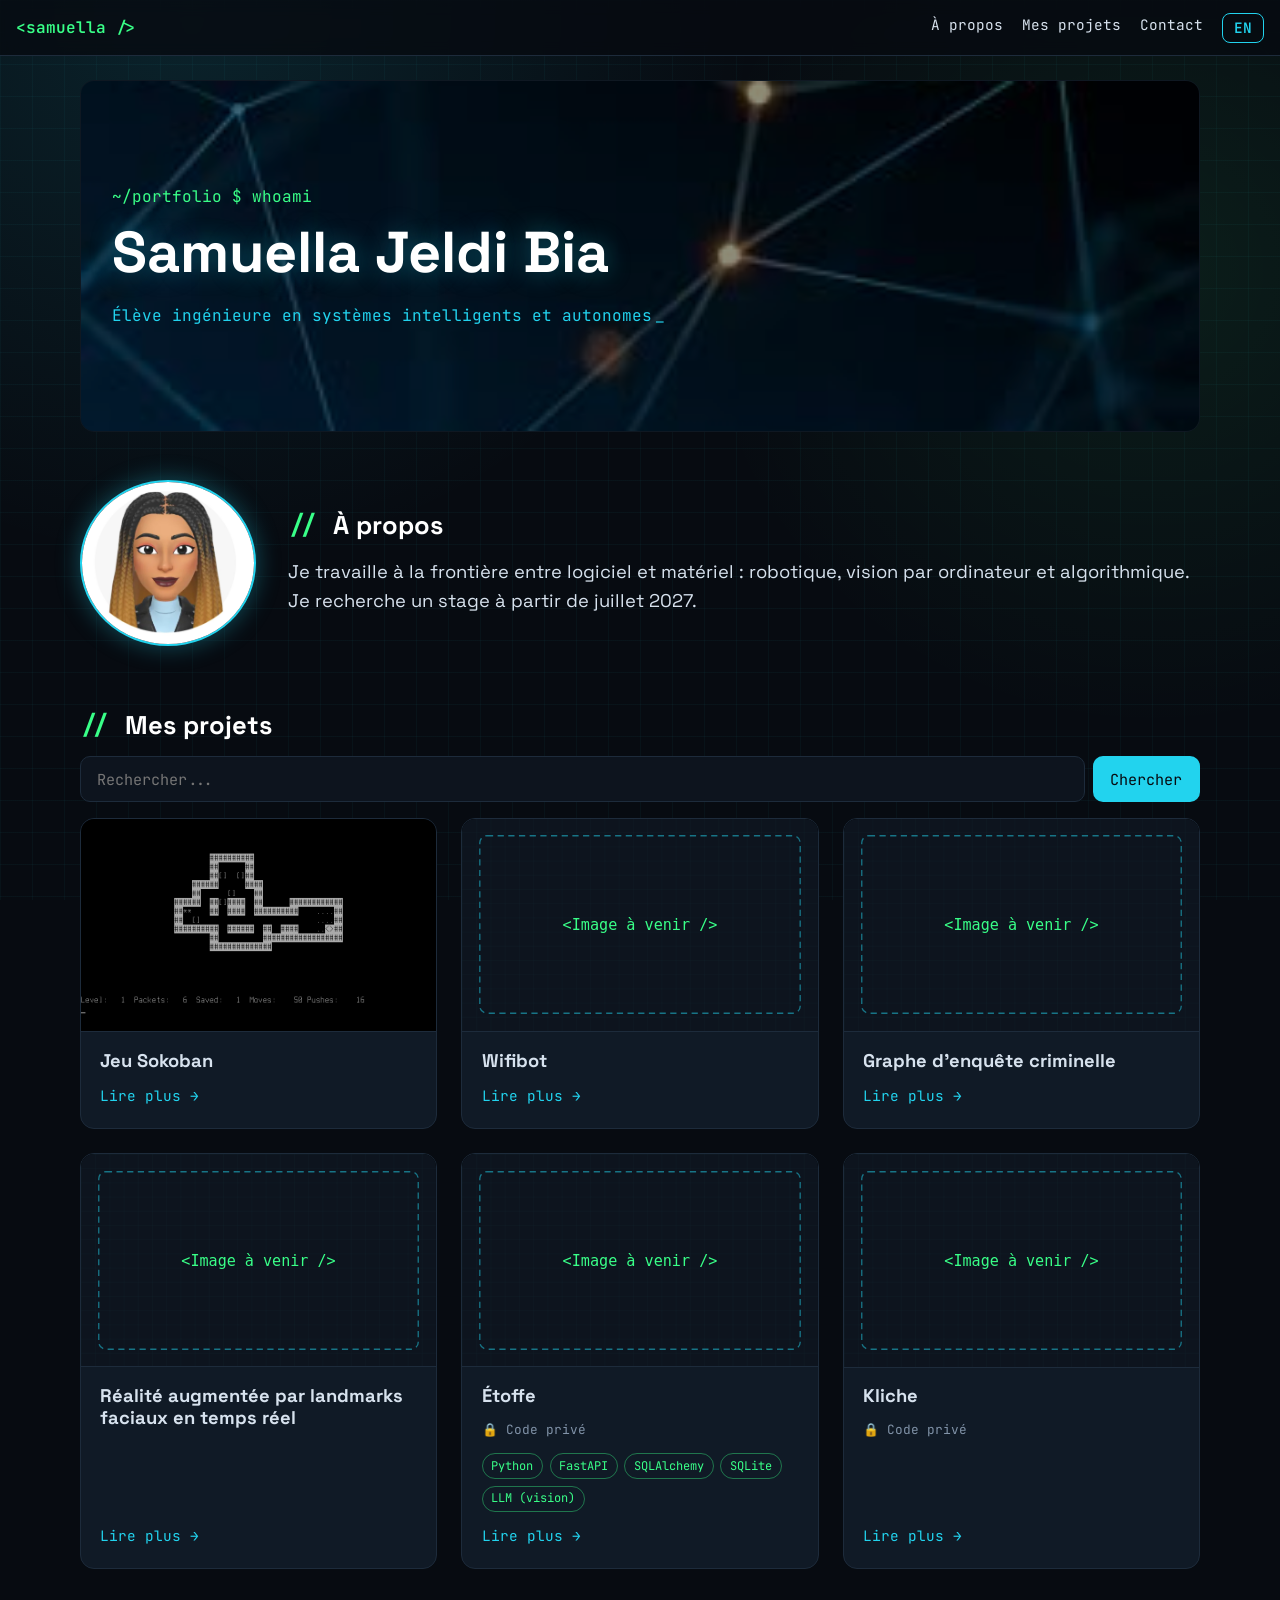
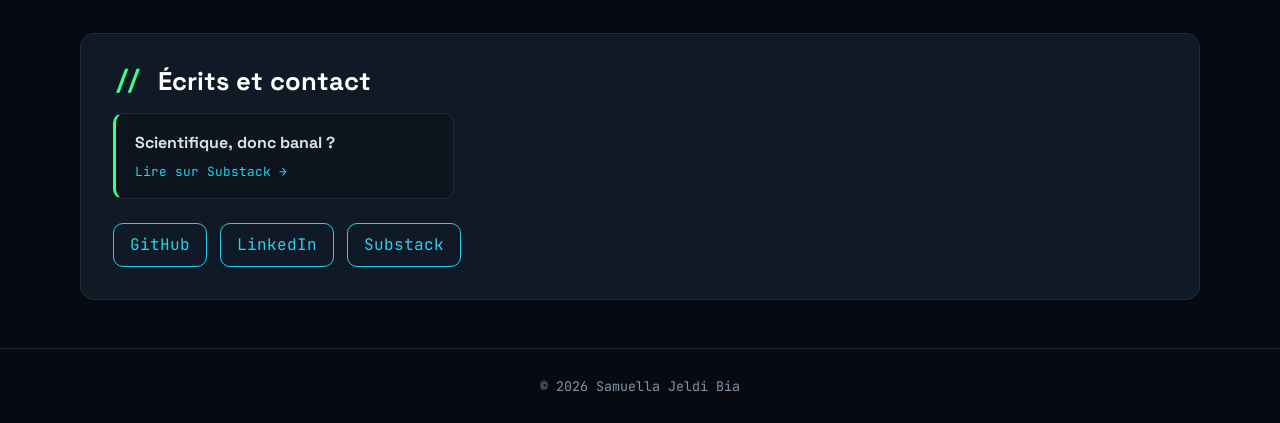
<file: index.html>
<!DOCTYPE html>
<html lang="fr">
<head>
    <meta charset="UTF-8">
    <meta name="viewport" content="width=device-width, initial-scale=1.0">
    <meta name="description" content="Portfolio de Samuella Jeldi Bia, élève ingénieure en systèmes intelligents et autonomes.">
    <meta name="theme-color" content="#070b11">
    <link rel="stylesheet" href="CSS/style.css">
    <title>Portfolio | Samuella Jeldi Bia</title>
</head>

<body>
    <header>
        <nav class="barre">
            <a class="logo" href="index.html">&lt;samuella /&gt;</a>
            <ul>
                <li><a href="#about" data-i18n="propos">À propos</a></li>
                <li><a href="#projets" data-i18n="projets">Mes projets</a></li>
                <li><a href="#contact" data-i18n="contact">Contact</a></li>
                <li><a href="?lang=en" id="langue" class="langue" lang="en" aria-label="Switch to English">EN</a></li>
            </ul>
        </nav>

        <div class="hero">
            <img src="IMG/fond.jpeg" alt="Image de fond du portfolio" data-i18n-alt="fond">
            <div class="hero-texte">
                <p class="invite">~/portfolio $ whoami</p>
                <h1>Samuella Jeldi Bia</h1>
                <p class="sous-titre"><span data-i18n="metier">Élève ingénieure en systèmes intelligents et autonomes</span><span class="curseur" aria-hidden="true">_</span></p>
            </div>
        </div>
    </header>

    <main>
        <section id="about">
            <img src="IMG/Moi.jpg" alt="Photo de mon bitmoji" data-i18n-alt="bitmoji">
            <div>
                <h2 data-i18n="propos">À propos</h2>
                <p data-i18n="bienvenue">
                    Je travaille à la frontière entre logiciel et matériel : robotique, vision par ordinateur et algorithmique. Je recherche un stage à partir de juillet 2027.
                </p>
            </div>
        </section>

        <section class="projets" id="projets">
            <h2 data-i18n="projets">Mes projets</h2>
            <form id="search" role="search">
                <label for="recherche" class="sr-only" data-i18n="chercher">Chercher</label>
                <input type="text" name="recherche" id="recherche" placeholder="Rechercher..." data-i18n-placeholder="placeholder">
                <button type="submit" data-i18n="chercher">Chercher</button>
            </form>
            <div class="results" aria-live="polite"></div>
            <div id="liste-projets"></div>
        </section>

        <section id="contact">
            <h2 data-i18n="contacter">Écrits et contact</h2>
            <p id="phrase-ecrits" hidden></p>
            <ul id="articles"></ul>
            <ul id="liens"></ul>
        </section>
    </main>

    <footer>
        <small>© <span id="annee">2026</span> Samuella Jeldi Bia</small>
    </footer>

    <script src="JS/data.js"></script>
    <script src="JS/app.js"></script>
</body>
</html>
</file>
<file: CSS/style.css>
@import url('https://fonts.googleapis.com/css2?family=JetBrains+Mono:wght@400;600&family=Space+Grotesk:wght@400;600;700&display=swap');

/* ===== Couleurs du thème (mode sombre, accents électriques) ===== */
:root{
    --fond: #070b11;
    --fond-2: #0d141e;
    --carte: #101a26;
    --bord: #1d2b3b;
    --texte: #d7e2ee;
    --texte-doux: #8193a8;
    --cyan: #22d3ee;
    --vert: #39ff88;
    --halo-cyan: rgba(34, 211, 238, 0.35);
    --halo-vert: rgba(57, 255, 136, 0.25);
    --rayon: 14px;
    --mono: 'JetBrains Mono', ui-monospace, monospace;
    --titres: 'Space Grotesk', system-ui, sans-serif;
    color-scheme: dark;
}

*{
    box-sizing: border-box;
}

html{
    font-size: 16px;
    scroll-behavior: smooth;
}

@media only screen and (max-width:720px) {
    html{
        font-size: 15px;
    }
}

body{
    margin: 0;
    min-height: 100dvh;
    display: flex;
    flex-direction: column;
    font-family: var(--titres);
    line-height: 1.6;
    color: var(--texte);
    background-color: var(--fond);
    /* quadrillage discret, comme une carte électronique */
    background-image:
        radial-gradient(circle at 15% 0%, rgba(34, 211, 238, 0.12), transparent 40%),
        radial-gradient(circle at 90% 30%, rgba(57, 255, 136, 0.08), transparent 35%),
        linear-gradient(rgba(34, 211, 238, 0.04) 1px, transparent 1px),
        linear-gradient(90deg, rgba(34, 211, 238, 0.04) 1px, transparent 1px);
    background-size: auto, auto, 32px 32px, 32px 32px;
    background-attachment: fixed;
}

main{
    flex: 1;
    width: 100%;
    max-width: 72rem;
    margin: 0 auto;
    padding: 0 1rem;
}

h1, h2, h3{
    font-family: var(--titres);
    line-height: 1.2;
    margin: 0 0 1rem;
}

h2{
    font-size: 1.6rem;
    color: #fff;
}
/* petit préfixe façon code devant les titres de section */
h2::before{
    content: "// ";
    font-family: var(--mono);
    color: var(--vert);
}

img{
    max-width: 100%;
    display: block;
}

/* liens */
a{
    color: var(--cyan);
    text-decoration: none;
    transition: color .2s, text-shadow .2s;
}
a:hover, a:focus-visible{
    color: var(--vert);
    text-shadow: 0 0 8px var(--halo-vert);
}
:focus-visible{
    outline: 2px solid var(--vert);
    outline-offset: 3px;
}

/* ===== EN-TÊTE ===== */
.barre{
    position: sticky;
    top: 0;
    z-index: 10;
    display: flex;
    flex-wrap: wrap;
    align-items: center;
    justify-content: space-between;
    gap: .5rem 1rem;
    padding: .8rem 1rem;
    background: rgba(7, 11, 17, 0.8);
    backdrop-filter: blur(8px);
    border-bottom: 1px solid var(--bord);
}
header{
    display: contents;
}
.logo{
    font-family: var(--mono);
    font-weight: 600;
    color: var(--vert);
}
.barre ul{
    display: flex;
    flex-wrap: wrap;
    gap: .3rem 1.2rem;
    margin: 0;
    padding: 0;
    list-style: none;
    font-family: var(--mono);
    font-size: .9rem;
}
.barre ul a{
    color: var(--texte);
}
.barre ul a.cv{
    display: inline-block;
    padding: .15rem .7rem;
    border: 1px solid var(--vert);
    font-weight: 600;
    color: var(--fond);
    background: var(--vert);
    border-radius: 8px;
}
.barre ul a.cv:hover{
    color: var(--fond);
    box-shadow: 0 0 12px var(--halo-vert);
    text-shadow: none;
}
.barre ul a.langue{
    display: inline-block;
    min-width: 2.6rem;
    padding: .15rem .6rem;
    text-align: center;
    font-weight: 600;
    color: var(--cyan);
    border: 1px solid var(--cyan);
    border-radius: 8px;
}
.barre ul a.langue:hover, .barre ul a.langue:focus-visible{
    color: var(--fond);
    background: var(--vert);
    border-color: var(--vert);
    text-shadow: none;
    box-shadow: 0 0 12px var(--halo-vert);
}

.hero{
    position: relative;
    width: 100%;
    max-width: 72rem;
    margin: 1.5rem auto 3rem;
    padding: 0 1rem;
}
.hero img{
    width: 100%;
    height: 22rem;
    object-fit: cover;
    border-radius: var(--rayon);
    border: 1px solid var(--bord);
    filter: brightness(.55) saturate(1.2);
}
.hero-texte{
    position: absolute;
    inset: 0 1rem;
    display: flex;
    flex-direction: column;
    justify-content: center;
    padding: 2rem;
}
.invite{
    margin: 0 0 .5rem;
    font-family: var(--mono);
    color: var(--vert);
}
.hero h1{
    font-size: clamp(2rem, 6vw, 3.6rem);
    color: #fff;
    text-shadow: 0 0 24px var(--halo-cyan);
}
.sous-titre{
    margin: 0;
    font-family: var(--mono);
    color: var(--cyan);
}
.curseur{
    margin-left: .2rem;
    animation: clignote 1s steps(1) infinite;
}
@keyframes clignote{
    50%{ opacity: 0; }
}

/* ===== À PROPOS ===== */
#about{
    display: flex;
    align-items: center;
    gap: 2rem;
    margin-bottom: 4rem;
}
#about img{
    width: 11rem;
    flex-shrink: 0;
    border-radius: 50%;
    border: 2px solid var(--cyan);
    box-shadow: 0 0 24px var(--halo-cyan);
    background: #fff;
}
#about p{
    margin: 0;
    font-size: 1.15rem;
}
@media only screen and (max-width:720px) {
    #about{
        flex-direction: column;
        text-align: center;
    }
}

/* ===== PROJETS ===== */
.projets{
    margin-bottom: 4rem;
}

#search{
    display: flex;
    gap: .5rem;
    margin-bottom: 1rem;
}
#search input{
    flex: 1;
    min-width: 0;
    padding: .7rem 1rem;
    font-family: var(--mono);
    font-size: .95rem;
    color: var(--texte);
    background: var(--fond-2);
    border: 1px solid var(--bord);
    border-radius: 10px;
}
#search input:focus{
    outline: none;
    border-color: var(--cyan);
    box-shadow: 0 0 0 3px var(--halo-cyan);
}

button{
    font-family: var(--mono);
    font-size: .95rem;
    padding: .7rem 1.1rem;
    color: var(--fond);
    background: var(--cyan);
    border: none;
    border-radius: 10px;
    cursor: pointer;
    transition: background .2s, box-shadow .2s;
}
button:hover{
    background: var(--vert);
    box-shadow: 0 0 16px var(--halo-vert);
}

.results{
    font-family: var(--mono);
    color: var(--texte-doux);
}

#liste-projets{
    display: grid;
    grid-template-columns: repeat(auto-fill, minmax(min(100%, 300px), 1fr));
    gap: 1.5rem;
}

.carte{
    position: relative;
    display: flex;
    flex-direction: column;
    overflow: hidden;
    background: var(--carte);
    border: 1px solid var(--bord);
    border-radius: var(--rayon);
    transition: transform .25s, border-color .25s, box-shadow .25s;
}
.carte:hover, .carte:focus-within{
    transform: translateY(-4px);
    border-color: var(--cyan);
    box-shadow: 0 0 0 1px var(--cyan), 0 12px 32px -8px var(--halo-cyan);
}
.carte img{
    width: 100%;
    aspect-ratio: 5 / 3;
    object-fit: cover;
    background: #000;
    border-bottom: 1px solid var(--bord);
}
.carte-corps{
    display: flex;
    flex-direction: column;
    flex: 1;
    gap: .8rem;
    padding: 1.1rem 1.2rem 1.3rem;
}
.carte h3{
    margin: 0;
    font-size: 1.15rem;
}
/* toute la carte est cliquable grâce au lien "Lire plus" */
.carte a::after{
    content: "";
    position: absolute;
    inset: 0;
}
.carte a{
    margin-top: auto;
    font-family: var(--mono);
    font-size: .9rem;
}

.tags{
    display: flex;
    flex-wrap: wrap;
    gap: .4rem;
    margin: 0;
    padding: 0;
    list-style: none;
}
.tags li{
    font-family: var(--mono);
    font-size: .75rem;
    padding: .15rem .55rem;
    color: var(--vert);
    border: 1px solid rgba(57, 255, 136, 0.4);
    border-radius: 999px;
}

/* ===== CONTACT ===== */
#contact{
    margin-bottom: 3rem;
    padding: 2rem;
    background: var(--carte);
    border: 1px solid var(--bord);
    border-radius: var(--rayon);
}
#contact p{
    margin-top: 0;
    color: var(--texte-doux);
}
#articles{
    display: grid;
    grid-template-columns: repeat(auto-fill, minmax(min(100%, 260px), 1fr));
    gap: 1rem;
    margin: 0 0 1.5rem;
    padding: 0;
    list-style: none;
}
#articles:empty{
    display: none;
}
#articles a{
    display: flex;
    flex-direction: column;
    gap: .4rem;
    height: 100%;
    padding: 1rem 1.2rem;
    color: var(--texte);
    background: var(--fond-2);
    border: 1px solid var(--bord);
    border-left: 3px solid var(--vert);
    border-radius: 10px;
    transition: border-color .2s, box-shadow .2s;
}
#articles a:hover{
    border-color: var(--cyan);
    box-shadow: 0 0 16px -4px var(--halo-cyan);
    text-shadow: none;
}
#articles span{
    font-family: var(--mono);
    font-size: .8rem;
    color: var(--cyan);
}
#liens{
    display: flex;
    flex-wrap: wrap;
    gap: .8rem;
    margin: 0;
    padding: 0;
    list-style: none;
}
#liens a{
    display: inline-block;
    padding: .5rem 1rem;
    font-family: var(--mono);
    border: 1px solid var(--cyan);
    border-radius: 10px;
}
#liens a:hover{
    border-color: var(--vert);
    box-shadow: 0 0 12px var(--halo-vert);
}

/* ===== PIED DE PAGE ===== */
footer{
    padding: 1.5rem 1rem;
    text-align: center;
    font-family: var(--mono);
    color: var(--texte-doux);
    border-top: 1px solid var(--bord);
}

/* ===== PAGE D'UN PROJET ===== */
#projet{
    max-width: 52rem;
    margin: 2.5rem auto 3rem;
}
#projet h1{
    font-size: clamp(1.8rem, 5vw, 2.6rem);
    color: #fff;
}
#projet section{
    margin-top: 2.5rem;
}
#projet p{
    font-size: 1.05rem;
}
.illustration{
    width: 100%;
    border-radius: var(--rayon);
    border: 1px solid var(--bord);
}
.actions{
    display: flex;
    flex-wrap: wrap;
    gap: 1rem;
    margin-top: 2.5rem;
    font-family: var(--mono);
}
.actions a{
    padding: .55rem 1rem;
    border: 1px solid var(--cyan);
    border-radius: 10px;
}

/* projet dont le code n'est pas public */
.prive{
    margin: 0;
    font-family: var(--mono);
    font-size: .8rem;
    color: var(--texte-doux);
}
.actions .prive{
    padding: .55rem 1rem;
    border: 1px dashed var(--bord);
    border-radius: 10px;
}

/* vidéo de démo */
.video{
    position: relative;
    aspect-ratio: 16 / 9;
    overflow: hidden;
    border-radius: var(--rayon);
    border: 1px solid var(--bord);
    background: #000;
}
.video iframe, .video video{
    width: 100%;
    height: 100%;
    border: 0;
}

/* extraits de code, façon éditeur */
.editeur{
    margin-bottom: 1.5rem;
    overflow: hidden;
    background: #0a1018;
    border: 1px solid var(--bord);
    border-radius: var(--rayon);
}
.editeur-barre{
    display: flex;
    align-items: center;
    gap: .45rem;
    padding: .6rem 1rem;
    font-family: var(--mono);
    font-size: .8rem;
    color: var(--texte-doux);
    background: var(--fond-2);
    border-bottom: 1px solid var(--bord);
}
.editeur-barre .point{
    width: .7rem;
    height: .7rem;
    border-radius: 50%;
    background: var(--bord);
}
.editeur-barre .point:nth-child(1){ background: #ff5f57; }
.editeur-barre .point:nth-child(2){ background: #febc2e; }
.editeur-barre .point:nth-child(3){ background: #28c840; }
.editeur-barre .nom{
    margin-left: .6rem;
    flex: 1;
}
.editeur-barre button{
    padding: .2rem .6rem;
    font-size: .75rem;
    color: var(--cyan);
    background: transparent;
    border: 1px solid var(--bord);
    border-radius: 6px;
}
.editeur-barre button:hover{
    color: var(--fond);
    background: var(--vert);
    box-shadow: none;
}
.editeur pre{
    margin: 0;
    padding: 1rem 1.2rem;
    overflow-x: auto;
    font-family: var(--mono);
    font-size: .85rem;
    line-height: 1.6;
}
.editeur code{
    font-family: inherit;
}
/* couleurs de la coloration syntaxique (highlight.js) */
.hljs-keyword, .hljs-built_in, .hljs-meta{ color: var(--cyan); }
.hljs-string, .hljs-regexp{ color: var(--vert); }
.hljs-number, .hljs-literal{ color: #f5a524; }
.hljs-comment{ color: #5c6f84; font-style: italic; }
.hljs-title, .hljs-function .hljs-title, .hljs-title.function_{ color: #82aaff; }
.hljs-type, .hljs-class .hljs-title, .hljs-title.class_{ color: #c792ea; }
.hljs-variable, .hljs-params, .hljs-attr{ color: #e2e8f0; }

/* schéma (Mermaid) */
.schema{
    padding: 1.5rem;
    overflow-x: auto;
    text-align: center;
    background: var(--carte);
    border: 1px solid var(--bord);
    border-radius: var(--rayon);
    cursor: zoom-in;
    transition: border-color .2s;
}
.schema:hover{
    border-color: var(--cyan);
}
.schema .node rect, .schema .node circle, .schema .node polygon{
    transition: filter .2s;
}
.schema .node:hover rect, .schema .node:hover circle, .schema .node:hover polygon{
    filter: drop-shadow(0 0 6px var(--vert));
}
.aide{
    margin-top: .5rem;
    font-family: var(--mono);
    font-size: .8rem;
    color: var(--texte-doux);
}

/* fenêtre d'agrandissement du schéma */
#zoom{
    width: min(95vw, 80rem);
    max-height: 90vh;
    padding: 1.5rem;
    color: var(--texte);
    background: var(--fond-2);
    border: 1px solid var(--cyan);
    border-radius: var(--rayon);
}
#zoom::backdrop{
    background: rgba(0, 0, 0, 0.75);
}
#zoom .fermer{
    display: block;
    margin: 0 0 1rem auto;
}
.zoom-contenu svg{
    width: 100%;
    height: auto;
    max-width: none !important;
}

/* texte réservé aux lecteurs d'écran */
.sr-only{
    position: absolute;
    width: 1px;
    height: 1px;
    overflow: hidden;
    clip: rect(0, 0, 0, 0);
    white-space: nowrap;
}

@media (prefers-reduced-motion: reduce){
    *{
        animation: none !important;
        transition: none !important;
        scroll-behavior: auto !important;
    }
}
</file>
